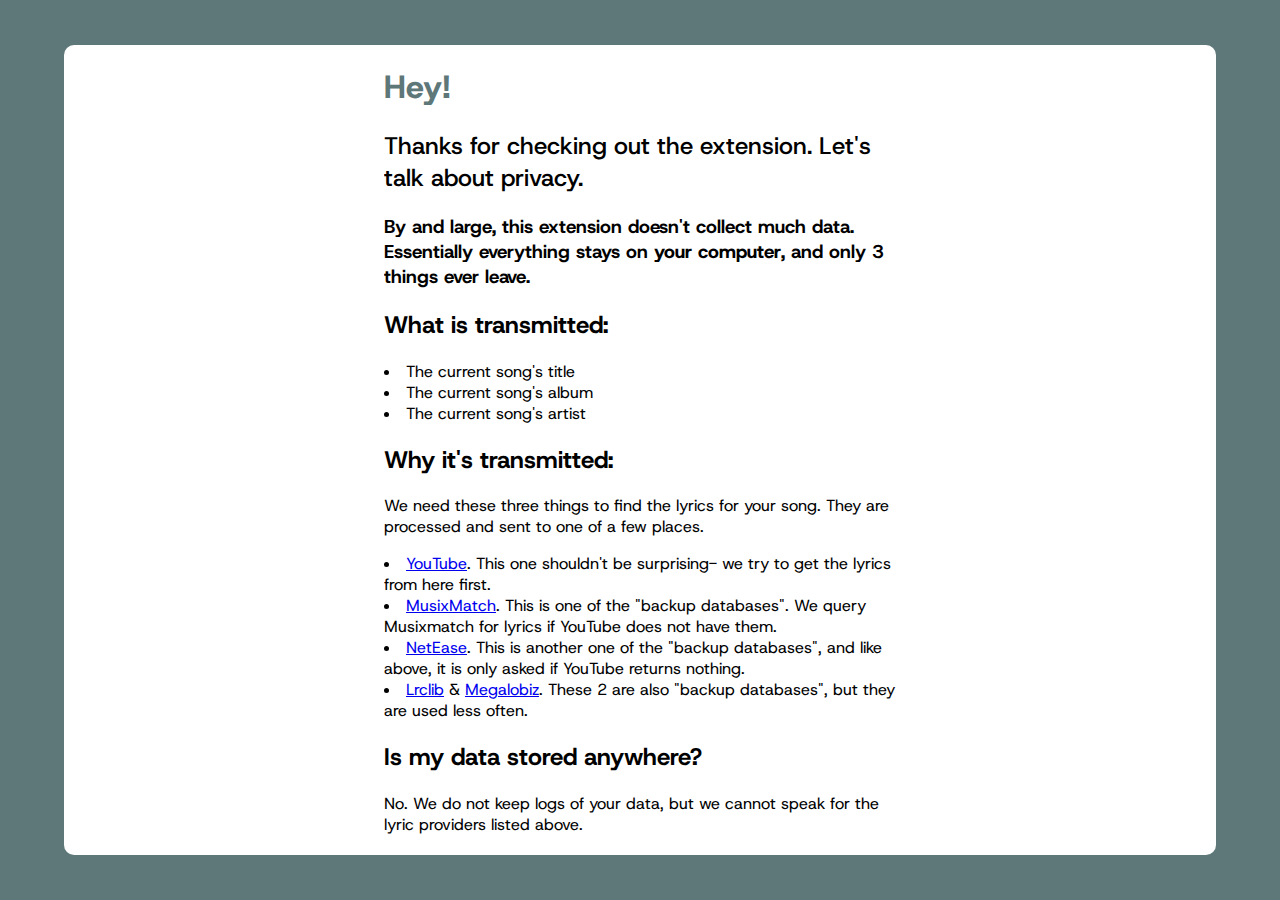
<file: privacypolicy.html>
<html lang="en">
<head>
    <meta charset="UTF-8">
    <meta name="viewport" content="width=device-width, initial-scale=1.0">
    <title>YTM Beautifier Privacy Policy</title>
    <link rel="icon" src="static/128x128.png">
</head>
<style>
    @import url('https://fonts.googleapis.com/css2?family=Host+Grotesk:ital,wght@0,300..800;1,300..800&display=swap');
    body{
        font-family:"Host Grotesk", serif;
        display:Flex;
        align-items: center;
        justify-content: center;
        background-color:#5e7779;
    }
    .maindiv{
        background-color: white;
        width:90vw;
        height:90vh;
        border-radius: 10px;
        color:black;
        display:flex;
        justify-content: center;
    }
    .innerdiv{
        width:40vw;
        height:100%;
        overflow: scroll;
    }
</style>
<body>
    <div class="maindiv">
        <div class="innerdiv">
            <h1 style="color:#5e7779; font-weight: 800;">Hey!</h1><h2 style="font-weight: 500;">Thanks for checking out the extension. Let's talk about privacy.</h2>
            <h3>By and large, this extension doesn't collect much data. Essentially everything stays on <strong>your computer</strong>, and only 3 things ever leave.</h3>
            <h2>What is transmitted: </h2>
            <li>The current song's title</li>
            <li>The current song's album</li>
            <li>The current song's artist</li>
            <h2>Why it's transmitted: </h2>
            <p>We need these three things to find the lyrics for your song. They are processed and sent to one of a few places.</p>
            <li><a href="https://youtube.com">YouTube</a>. This one shouldn't be surprising- we try to get the lyrics from here first.</li>
            <li><a href="https://musixmatch.com">MusixMatch</a>. This is one of the "backup databases". We query Musixmatch for lyrics if YouTube does not have them.</li>
            <li><a href="https://music.163.com">NetEase</a>. This is another one of the "backup databases", and like above, it is only asked if YouTube returns nothing.</li>
            <li><a href="https://lrclib.net">Lrclib</a> & <a href="https://www.megalobiz.com/">Megalobiz</a>. These 2 are also "backup databases", but they are used less often.</li>
            <h2>Is my data stored anywhere?</h2>
            <p>No. We do not keep logs of your data, but we cannot speak for the lyric providers listed above.</p>
            <p>If you are concerned about this, I encourage you to read their privacy policies or look into self-hosting the lyric server (info on our <a href="https://github.com/nwvbug/YouTubeMusic-Beautifier">GitHub</a>)</p>
            <h3>Thanks for taking a look!</h3>
            <h4>- nwvbug</h4>
        </div>
        
    </div>
</body>
</html>
</file>
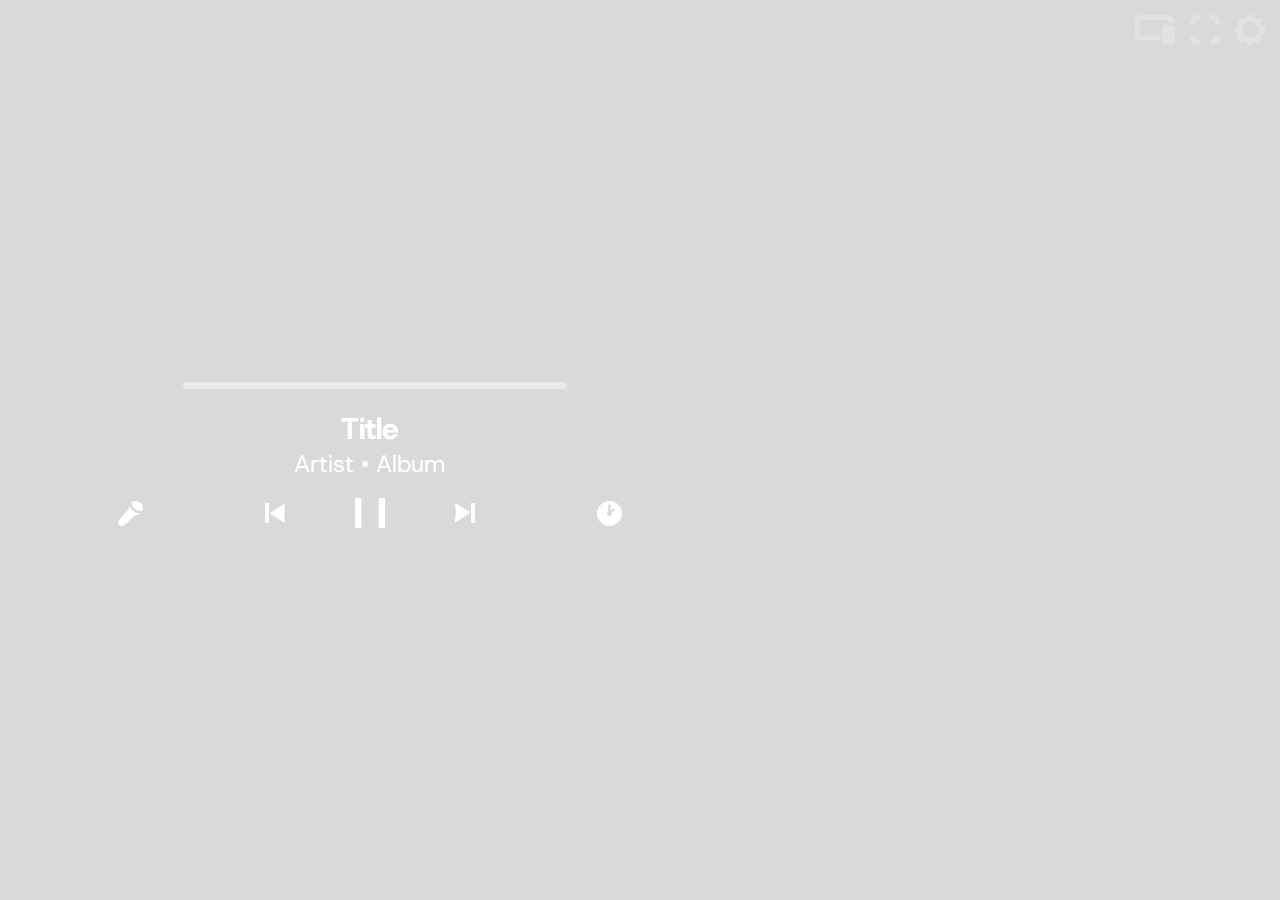
<file: extension/webapp.html>
<html lang="en">
<head>
    <meta charset="UTF-8">
    <meta name="viewport" content="width=device-width, initial-scale=1.0">
    <title>YTM Beautifier</title>
    <link rel="stylesheet" href="styles.css">
</head>
<body>
    <canvas id="backgroundCanvas" style="width:100vw; height:100vh; position:absolute; z-index:-2;"></canvas>
    <div id="canvas-hider" style="z-index:-1; position: absolute; width:100vw; height:100vh; background-color:black; opacity: 0; transition: 0.5s;"></div>
    <div class="main-body" id="main-body">
        <div class="info-body">
            <img id="album-image" class="album-image">
            
            <div id="progressbarholder">
                <div id="progressbar">
                    
                </div>
            </div>
            <div class="words-div">
                <h1 id="title" style="">Title</h1>
                <h2 id="artist-album" style="">Artist • Album</h2>
                
            </div>  
            <div class="controls-outer">
                <img src="assets/mic.svg" class="mic" id="mic">

                <div id="controls-holder">
                    <img src="assets/left skip.png" id="backbutton">
                    <img src="assets/pause.png" data-paused="false" id="pauseplaybutton" style="width:30px; height:30px;">
                    <img src="assets/right skip.png" id="nextbutton">
                </div>                
                <div class="time-container" id="time">
                    <div class="time-popup-holder">
                        <div class="time-adjustment">
                            <div class="time-adjustment-details">Adjust Lyrics Time Offset</div>
                            <div class="time-adjustment-controls">
                                <button class="time-adjustment-button" id="subtractOffset">-</button>
                                <div class="offset" id="offset">0</div>
                                <button class="time-adjustment-button" id="addOffset">+</button>
                            </div>
                        </div>
                    </div>
                    
                    <img src="assets/clock.svg" class="clock" id="clock">
                </div>
            </div>
            
        </div>
        
        <div id="lyrics-flex">
            <div id="lyric-holder">
    
            </div>
        </div>
        
        <!-- <div class="previous-in-queue" id="prev">
            <img class="queue-image" id="previous-image" src="https://media.istockphoto.com/id/1222357475/vector/image-preview-icon-picture-placeholder-for-website-or-ui-ux-design-vector-illustration.jpg?s=612x612&w=0&k=20&c=KuCo-dRBYV7nz2gbk4J9w1WtTAgpTdznHu55W9FjimE=">
            <div class="queue-info">
                <div id="previous-title">Title</div>
                <div id="previous-artist">Artist • Album</div>
            </div>
        </div>
        <div class="next-in-queue" id="next">
            <div class="queue-info" style="text-align: right;">
                <div id="next-title">Title</div>
                <div id="next-artist">Artist • Album</div>
            </div>
            <img class="queue-image" id="next-image" src="https://media.istockphoto.com/id/1222357475/vector/image-preview-icon-picture-placeholder-for-website-or-ui-ux-design-vector-illustration.jpg?s=612x612&w=0&k=20&c=KuCo-dRBYV7nz2gbk4J9w1WtTAgpTdznHu55W9FjimE=">
        </div> -->
    </div>
    <div class="top-bar">
        <div class="sharing-button-holder" id="sharing-button-holder">  
            <svg width="40.13" height="30" viewBox="0 0 301 225" fill="none" xmlns="http://www.w3.org/2000/svg">
                <path fill-rule="evenodd" clip-rule="evenodd" d="M227 74C213.193 74 202 85.1929 202 99V200C202 213.807 213.193 225 227 225H276C289.807 225 301 213.807 301 200V99C301 85.1929 289.807 74 276 74H227ZM231.5 213C229.567 213 228 214.567 228 216.5C228 218.433 229.567 220 231.5 220H271.5C273.433 220 275 218.433 275 216.5C275 214.567 273.433 213 271.5 213H231.5Z" fill="white" id="sharingpath1"/>
                <path fill-rule="evenodd" clip-rule="evenodd" d="M0 39.9999C0 17.9086 17.9086 0 40 0H250.132C272.223 0 290.132 17.9086 290.132 40V62.996C288.262 62.6313 286.33 62.4402 284.354 62.4402H256V56C256 44.9543 247.046 36 236 36H55C43.9543 36 35 44.9543 35 56V133C35 144.046 43.9543 153 55 153H190.55V187.321H40C17.9086 187.321 0 169.412 0 147.321V39.9999Z" fill="white" id="sharingpath2"/>
                </svg>
        </div>
        <div class="fullscreen-button-holder" id="fullscreen-button-holder">
            <svg width="29.71" height="29.71" viewBox="0 0 208 208" fill="none" xmlns="http://www.w3.org/2000/svg">
                <path fill-rule="evenodd" clip-rule="evenodd" d="M69 0H50C22.3858 0 0 22.3858 0 50V69H35V50C35 41.7157 41.7157 35 50 35H69V0ZM139 35H158C166.284 35 173 41.7157 173 50V69H208V50C208 22.3858 185.614 0 158 0H139V35ZM173 158V139H208V158C208 185.614 185.614 208 158 208H139V173H158C166.284 173 173 166.284 173 158ZM69 173H50C41.7157 173 35 166.284 35 158V139H0V158C0 185.614 22.3858 208 50 208H69V173Z" fill="white"/>
                </svg>       
        </div>
        <div class="settings-button-holder" id="settings-button-holder">       
            <svg width="30" height="30" viewBox="0 0 244 243" fill="none" xmlns="http://www.w3.org/2000/svg">
                <path fill-rule="evenodd" clip-rule="evenodd" d="M219.411 94.3951H231.3C237.785 94.3951 243.189 99.7891 244 106.262V136.468C244 142.941 238.596 148.335 232.111 148.335H220.221C218.06 156.696 214.817 164.247 210.764 171.529L219.141 179.89C223.734 184.475 223.734 192.027 219.141 196.612L197.524 218.188C192.93 222.772 185.364 222.772 180.771 218.188L172.394 209.827C165.099 213.872 157.262 217.109 149.156 219.266V231.133C149.156 237.606 143.752 243 137.267 243H106.733C100.248 243 94.8439 237.606 94.8439 231.133V219.266C86.4673 217.109 78.9014 213.872 71.6058 209.827L63.2292 218.188C58.6357 222.772 51.0698 222.772 46.4762 218.188L24.8594 196.612C20.2658 192.027 20.2658 184.475 24.8594 179.89L33.2359 171.529C29.1827 164.247 25.9402 156.426 23.7785 148.335H11.8893C5.134 148.335 0 142.941 0 136.738V106.262C0 99.7891 5.134 94.3951 11.8893 94.6648H23.5083C25.67 86.3041 28.9125 78.7525 32.9657 71.4706L24.5892 63.1099C19.9955 58.525 19.9955 50.9734 24.5892 46.3884L46.206 24.8124C50.7996 20.2275 58.3654 20.2275 62.959 24.8124L71.3356 33.1732C78.6312 29.1276 86.4673 25.8912 94.5737 23.7336V11.8668C94.5737 5.39398 99.7076 0 106.463 0H136.726C143.211 0 148.616 5.39398 148.346 11.8668V23.4639C156.722 25.6215 164.288 28.8579 171.584 32.9034L179.96 24.5427C184.554 19.9578 192.12 19.9578 196.713 24.5427L218.33 46.1188C222.924 50.7037 222.924 58.2552 218.33 62.8401L209.953 71.2009C214.007 78.4828 217.249 86.3041 219.411 94.3951ZM122 188C159.003 188 189 158.003 189 121C189 83.9969 159.003 54 122 54C84.9969 54 55 83.9969 55 121C55 158.003 84.9969 188 122 188Z" fill="white"/>
                </svg>
                    
        </div>
        
    </div>

    <div class="settings-holder" id="sharing-overall">
        <div class="settings-panel" id="sharing-panel">
            <img src="assets/128x128.png" style="height:100px; width:100px; margin-top:20px;">
            <h1>Connectivity & Sharing</h1>
            <h2 style="margin-bottom:10px;">Control playback and view lyrics from your other devices!</h2>
            <div id="startsharing" class="generic-button" style="background-color: white; color:black; font-weight:bold; border-radius:10px; padding:10px; cursor:pointer; font-size:15px;">
                Start Sharing
            </div>
            <div class="settings-entry" id="shareinfo" style="display:none;">
                <h2>Joining Info</h2>
                <div style="display:flex; flex-direction: column; align-items: center; justify-content: center;">
                    <div class="qrcodeholder">
                        <div id="qrcode">
                    
                        </div>
                        <div style="color:black; font-weight:600; margin-top:20px;" id="codetext">Not currently sharing.</div>
                    </div>
                    <div style="margin-top:10px;">Scan the QR Code or go to ytm.nwvbug.com/live and enter the Room Code to join!</div>
                </div>
            </div>
            
                
                
        </div>
    </div>

    
    <div class="settings-holder" id="settings-overall">
        <div class="settings-panel" id="settings-panel">
            <img src="assets/128x128.png" style="height:100px; width:100px; margin-top:20px;">
            <h1>Settings</h1>
            <div class="settings-entry">
                <h2>Display & Performance</h2>
                <div class="source-entry">
                    <div class="source-name">
                        <div>
                            <p style="font-size:18px; margin-bottom:0;">Animated Background</p>  
                            <p style="margin-top:0">Turning this off can improve performance.</p>
                        </div>
                    </div>
                    <label class="switch">
                        <input type="checkbox" id="settings-animation">
                        <span class="slider round"></span>
                      </label>
                </div>
                <div class="source-entry">
                    <div class="source-name">
                        <p>Background Tint</p>  
                    </div>
                    <div style="display:flex; align-items: center; gap:5px;">
                        <div id="reset-tint" style="opacity:0; pointer-events:none; cursor:pointer;">
                            <svg width="17.5" height="20.3" viewBox="0 0 175 203" fill="none" xmlns="http://www.w3.org/2000/svg">
                                <path d="M21 95.5C21 82.3475 24.9001 69.4904 32.2073 58.5546C39.5144 47.6187 49.9003 39.0952 62.0515 34.062C74.2028 29.0288 87.5738 27.7119 100.474 30.2778C113.373 32.8437 125.222 39.1772 134.523 48.4774C143.823 57.7776 150.156 69.6268 152.722 82.5265C155.288 95.4262 153.971 108.797 148.938 120.948C143.905 133.1 135.381 143.486 124.445 150.793C113.51 158.1 100.652 162 87.5 162" stroke="white" stroke-width="29" stroke-linecap="round"/>
                                <path d="M39.0174 159.864C35.4043 157.842 35.6746 152.556 39.475 150.912L99.8824 124.789C103.285 123.318 107.05 125.931 106.86 129.634L103.882 187.903C103.692 191.606 99.681 193.822 96.446 192.011L39.0174 159.864Z" fill="white"/>
                                </svg>
                        </div>
                        
                            
                        <input type="range" id="background-tint" min="0" max="1" step="0.01">
                    </div>
                </div>
                
            </div>
            <div class="settings-entry">
                <h2>Donate</h2>
                <div class="source-entry">
                    <div class="source-name">
                        <p>Support the project!</p>
                    </div>
                    <div class="generic-button" style="background-color: #f4dd4d; color:black; border-radius:10px; padding:10px; cursor:pointer; font-size:15px; font-weight:bold;" id="buymeacoffee">
                        Buy me a coffee!
                    </div>
                </div>
            </div>
            <div class="settings-entry">
                <h2>Feedback</h2>
                <div class="source-entry">
                    <div class="source-name">
                        <p>Submit Feedback!</p>
                    </div>
                    <div class="generic-button" style="background-color: white; color:black; border-radius:10px; padding:10px; cursor:pointer; font-size:15px; font-weight:bold;" id="feedback">
                        Go to GitHub
                    </div>
                </div>
            </div>
        </div>
    </div>
    <div class="escape-notif" id="esc-notif">
        <div class="escape-notif-inner">
            Alt-Tab or use the taskbar to return to YouTube Music.
        </div>
    </div>
</body>
<script src="libs/socket.io.min.js"></script>
<script src="libs/qrcode.min.js"></script>
<script src="config.js"></script>
<script src="backgroundMovingImage.js"></script>
<script src="colorUtils.js"></script>
<script src="parser.js"></script>
<script src="reciever.js"></script>
<script src="displayer.js"></script>
<script src="webapp-controller.js"></script>
<script src="sockets.js"></script>
</html>
</file>
<file: extension/styles.css>
@import url('https://fonts.googleapis.com/css2?family=Host+Grotesk:ital,wght@0,300..800;1,300..800&display=swap');
body{
    font-family:"Host Grotesk", serif;
    padding:0;
    margin:0;
}
h1{
    font-weight:800;
    font-size:30px;
    margin:0;
}
h2{
    font-weight:400;
    padding:0;
    margin:0;
}
.main-body{
    box-sizing: border-box;
    padding:50px 150px;
    display:flex;
    gap:100px;
    width:100vw;
    justify-content: space-evenly;
    height:100vh;
    align-items: center;
    /* overflow:hidden; */
    background-color: rgba(0, 0, 0, 0.15);
    backdrop-filter: blur(80px); 
    transition: gap 0.5s;
}

.info-body{
    flex:1;
    text-align: right;
    color:white;
    display:flex;
    flex-direction: column;
    align-items: center;
    gap:20px;
}

/* img{
    border-radius:15px;
    margin:10px;
    width:500px;
} */

#lyrics-flex{
    transition: max-width 0.5s, opacity 0.25s;
    max-width: 50vw;
    flex:1;
    /* overflow:visible; */
}

#lyric-holder{
    display: flex;
    flex-direction: column;
    gap: 30px;

    /* width:30vw; */
    width: 100%;
    height:100%; 
    overflow-y:scroll; /*
    overflow-x:visible; */
    color:white;
    background-color:rgba(0, 0, 0, 0);
    /* Create the fade effect */
    -webkit-mask-image: linear-gradient(
    to bottom,
    rgba(0, 0, 0, 0) 10%,   /* Transparent at the top */
    rgba(0, 0, 0, 1) 20%,   /* Fully opaque in the middle */
    rgba(0, 0, 0, 1) 80%,   /* Fully opaque continues */
    rgba(0, 0, 0, 0) 90%    /* Transparent at the bottom */
    );
    mask-image: linear-gradient(
        to bottom,
        rgba(0, 0, 0, 0) 10%, 
        rgba(0, 0, 0, 1) 20%, 
        rgba(0, 0, 0, 1) 80%, 
        rgba(0, 0, 0, 0) 90%
    );
    -webkit-mask-size: 100% 100%;
    mask-size: 100% 100%;

    /* Ensure the div blends well with the background */
    background-blend-mode: normal;
}

#lyric-holder > div {
    font-size: 32px;
    opacity: 0.4;
    transition: 0.25s;
    font-weight: 500;
    width:80%;
}

#lyric-holder::-webkit-scrollbar {
    display: none;
    }

#middle-space{
    width:10vw;
}

.words-div{
    text-align: center;
    width:100%;
    align-self: self-end;
    
}

h2{
    height:20px;
}

#controls-holder{
    padding:10px;

    display:flex;
    justify-content: center;
    gap:70px;
    align-items: center;
}

#controls-holder > img{
    height:20px;
    width:20px;
    border-radius:0;
    cursor: pointer;
    transition:0.25s;
}

#controls-holder > img:hover{
    transform:scale(1.15);
}

#progressbarholder{
    height:7px;
    border-radius:10px;
    width:30vw;
    background-color: rgba(255, 255, 255, 0.4);
    margin-left:10px;
    align-self:center;
    cursor:pointer;
}
#progressbar{
    height:7px;
    border-radius:10px;
    width:0%;
    background-color: white;
    transition:0.2s;
    
}



.album-image{
    border-radius: 10px;
    transition:0.25s;
}
.album-image:hover{
    box-shadow: 0px 0px 20px 10px rgba(0, 0, 0, 0.25);
    transform: scale(1.01);
}

#pauseplaybutton{
    height:30px;
    width:30px;
}
.controls-outer{
    
    display: flex;
    align-items: center;
    justify-content: center;
    gap:40%;
}
.mic{
    height:25px;
    width:25px;
    transition: 0.25s;
    cursor: pointer;
}
.mic:hover{
    transform: scale(1.25);
}

.clock { 
    height:25px;
    width:25px;
    transition: 0.25s;
    cursor: pointer;
}
.clock:hover{
    transform: scale(1.25);

}
.time-container{
    position:relative;
}
.time-popup-holder{
    position: absolute;
    width:350px;
    height:150px;
    top: -150px; /* Adjust the top value to position the popup above the button */
    left: 50%; /* Center the popup horizontally */
    transform: translateX(-50%); /* Center the popup horizontally */
    display:none;
    justify-content: center;
}
.time-adjustment{
    width:300px;
    height:100px;
    background-color: rgba(0, 0, 0, 0.75);
    backdrop-filter: blur(50px);
    padding:10px;
    border-radius: 10px;
    display:flex;
    align-items: center;
    justify-content: center;
    flex-direction: column;
    box-shadow: 0px 0px 12px 5px rgba(100, 100, 100, 0.85);
    color:white;
}
.time-adjustment-details{
    padding:20px;
    font-weight:800;
    font-size:20px;
    color:white;
}

.time-container:hover .time-popup-holder{
    display:flex;
}
.time-adjustment-controls{
    width:100%;
    display:flex;
    align-items: center;
    justify-content: center;
    gap:20px;
    margin-bottom:10px;
}
.time-adjustment-button{
    background-color: white;
    padding:5px;
    font-size:15px;
    color:black;
    font-weight:800;
    border:none;
    border-radius: 5px;
    width:30px;
    cursor: pointer;
    transition: 0.25s;
}
.time-adjustment-button:hover{
    transform: scale(1.15);
}
.offset{
    font-size: 35;
    color:white;
    font-weight:800;
}

@keyframes loadingMic {
    0% {
        opacity:0.25;
    }
    50% {
        opacity:0.75;
    }
    100%{
        opacity:0.25;
    }
}
.settings-holder{
    width:100vw;
    height:100vh;
    position: absolute;
    top:0;
    background-color: rgba(0, 0, 0, 0.35);
    display: flex;
    align-items: center;
    justify-content: center;
    opacity:0;
    pointer-events: none;
    transition:0.2s;
}

.settings-panel{
    width:40vw;
    height:80vh;
    background-color: rgba(0,0,0,0.75);
    color:white;
    gap:20px;
    display:flex;
    flex-direction: column;
    padding: 20px;
    align-items: center;
    border-radius: 15px;
    overflow-y:scroll;
    scrollbar-width: thin;
    scrollbar-color: white transparent;
}
.settings-entry{
    border: 4px white solid;
    border-radius: 15px;
    width:85%;
    padding:20px;
}
.settings-entry > h2 {
    font-size:25px;
    margin-bottom:20px;
    font-weight: 800;
}
.source-name > p{
    font-size:18px;
}
.source-entry{
    display:flex;
    gap:10px;
    align-items: center;
    justify-content: space-between;
}
.provider-icon{
    width:35px;
    border-radius: 5px;
}
.source-name{
    display:flex;
    gap:10px;
    align-items: center;
}
/* The switch - the box around the slider */
.switch {
position: relative;
display: inline-block;
width: 60px;
height: 34px;
}

/* Hide default HTML checkbox */
.switch input {
opacity: 0;
width: 0;
height: 0;
}

/* The slider */
.slider {
position: absolute;
cursor: pointer;
top: 0;
left: 0;
right: 0;
bottom: 0;
background-color: #ccc;
-webkit-transition: .4s;
transition: .4s;
}

.slider:before {
position: absolute;
content: "";
height: 26px;
width: 26px;
left: 4px;
bottom: 4px;
background-color: white;
-webkit-transition: .4s;
transition: .4s;
}

input:checked + .slider {
background-color: #2196F3;
}

input:focus + .slider {
box-shadow: 0 0 1px #2196F3;
}

input:checked + .slider:before {
-webkit-transform: translateX(26px);
-ms-transform: translateX(26px);
transform: translateX(26px);
}

/* Rounded sliders */
.slider.round {
border-radius: 34px;
}

.slider.round:before {
border-radius: 50%;
}

.settings-button-holder{
    opacity:0.25;
    transition:0.25s;
    cursor:pointer;
}

.settings-button-holder:hover{
    opacity:1;
    transform:scale(1.1);
}

.fullscreen-button-holder{
    opacity:0.25;
    transition:0.25s;
    cursor:pointer;
}

.fullscreen-button-holder:hover{
    opacity:1;
    transform:scale(1.1);
}

.sharing-button-holder{
    opacity:0.25;
    transition:0.25s;
    cursor:pointer;
}
.sharing-button-holder:hover{
    opacity:1;
    transform:scale(1.1);
}

.top-bar{
    top:15px;
    right:15px;
    position:absolute;
    display:flex;
    align-items: center;
    gap:15px;
}

.escape-notif{
    position: absolute;
    bottom: 20px;
    left:50%;
    transform: translateX(-50%);
    background-color: rgba(0, 0, 0, 0.75);
    color:white;
    padding:20px;
    border-radius: 15px;
    font-size: 25px;
    font-weight: 800;
    opacity:0;
    pointer-events:none;
}

.generic-button{
    transition:0.25s;
}

.generic-button:hover{
    transform:scale(1.1);
}

#qrcode{

}

.qrcodeholder{
    padding:20px;
    background-color: white;
    width:fit-content;
    height: fit-content;
    border-radius: 15px;
    display:flex;
    flex-direction: column;
    justify-content: center;
    align-items: center;
}
</file>
